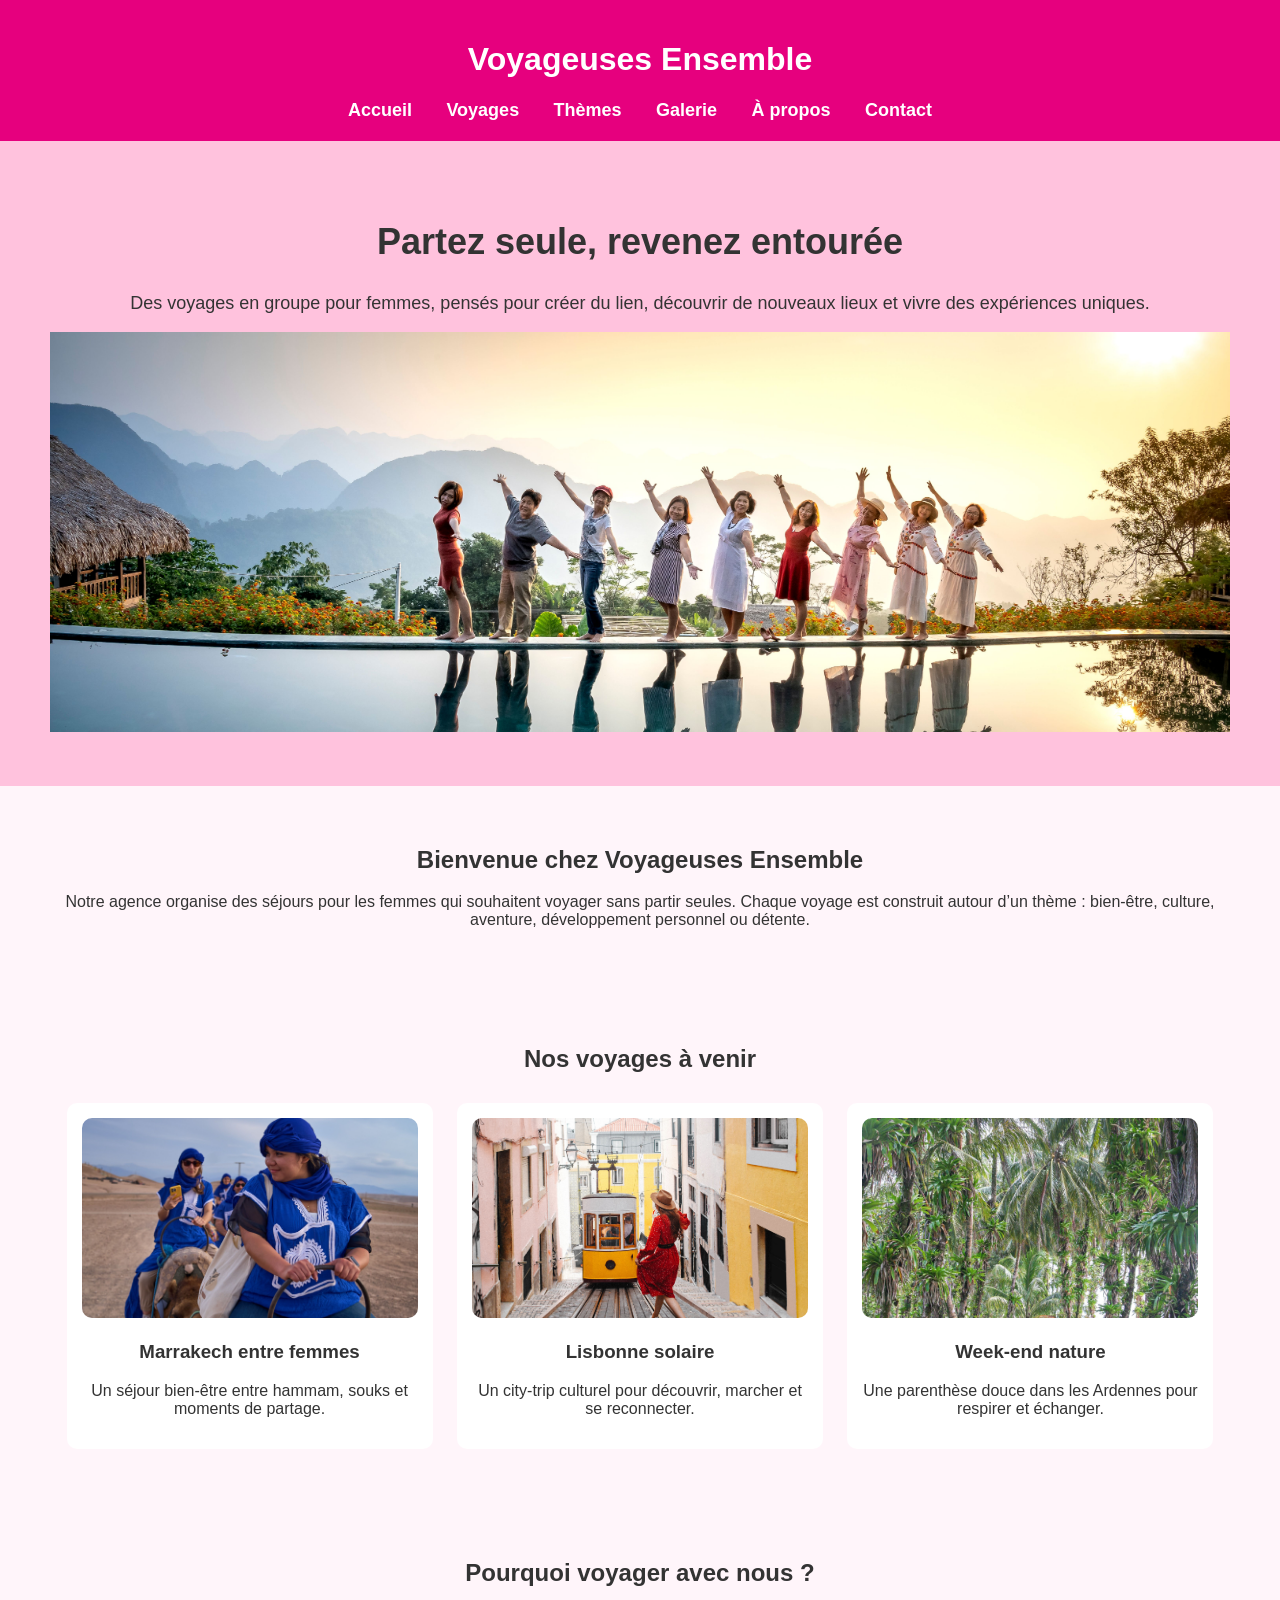
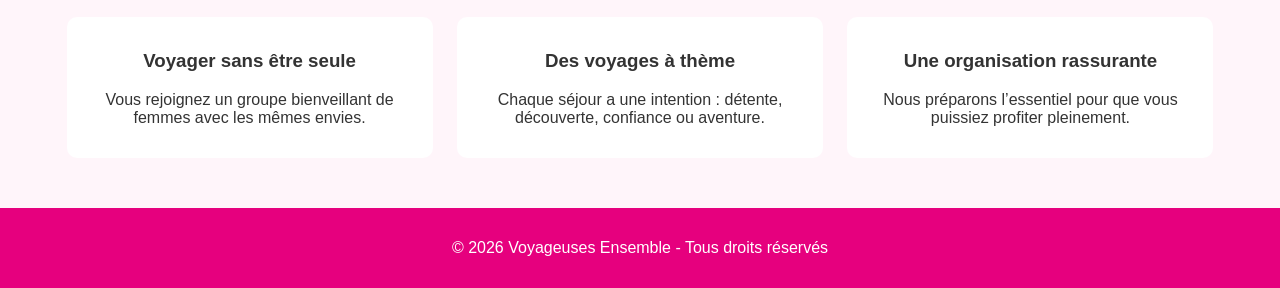
<file: index.html>
<!DOCTYPE html>
<html lang="fr">
<head>
    <meta charset="UTF-8">
    <title>Voyageuses Ensemble - Accueil</title>
    <link rel="stylesheet" href="style.css">
</head>
<body>

<header>
    <h1>Voyageuses Ensemble</h1>

    <nav>
        <a href="index.html">Accueil</a>
        <a href="voyages.html">Voyages</a>
        <a href="themes.html">Thèmes</a>
        <a href="galerie.html">Galerie</a>
        <a href="apropos.html">À propos</a>
        <a href="contact.html">Contact</a>
    </nav>
</header>

<section class="hero">
    <h2>Partez seule, revenez entourée</h2>
    <p>
        Des voyages en groupe pour femmes, pensés pour créer du lien,
        découvrir de nouveaux lieux et vivre des expériences uniques.
    </p>
    <img src="images/hero.jpg" alt="Voyage entre femmes">
</section>

<section class="presentation">
    <h2>Bienvenue chez Voyageuses Ensemble</h2>
    <p>
        Notre agence organise des séjours pour les femmes qui souhaitent voyager
        sans partir seules. Chaque voyage est construit autour d’un thème :
        bien-être, culture, aventure, développement personnel ou détente.
    </p>
</section>

<section class="destinations-populaires">
    <h2>Nos voyages à venir</h2>

    <div class="cartes">
        <div class="carte">
            <img src="images/marrakech.jpg" alt="Voyage bien-être à Marrakech">
            <h3>Marrakech entre femmes</h3>
            <p>Un séjour bien-être entre hammam, souks et moments de partage.</p>
        </div>

        <div class="carte">
            <img src="images/lisbonne.jpg" alt="Voyage culturel à Lisbonne">
            <h3>Lisbonne solaire</h3>
            <p>Un city-trip culturel pour découvrir, marcher et se reconnecter.</p>
        </div>

        <div class="carte">
            <img src="images/ardennes.jpg" alt="Week-end nature dans les Ardennes">
            <h3>Week-end nature</h3>
            <p>Une parenthèse douce dans les Ardennes pour respirer et échanger.</p>
        </div>
    </div>
</section>

<section class="avantages">
    <h2>Pourquoi voyager avec nous ?</h2>

    <div class="cartes">
        <div class="carte">
            <h3>Voyager sans être seule</h3>
            <p>Vous rejoignez un groupe bienveillant de femmes avec les mêmes envies.</p>
        </div>

        <div class="carte">
            <h3>Des voyages à thème</h3>
            <p>Chaque séjour a une intention : détente, découverte, confiance ou aventure.</p>
        </div>

        <div class="carte">
            <h3>Une organisation rassurante</h3>
            <p>Nous préparons l’essentiel pour que vous puissiez profiter pleinement.</p>
        </div>
    </div>
</section>

<footer>
    <p>© 2026 Voyageuses Ensemble - Tous droits réservés</p>
</footer>

</body>
</html>
</file>
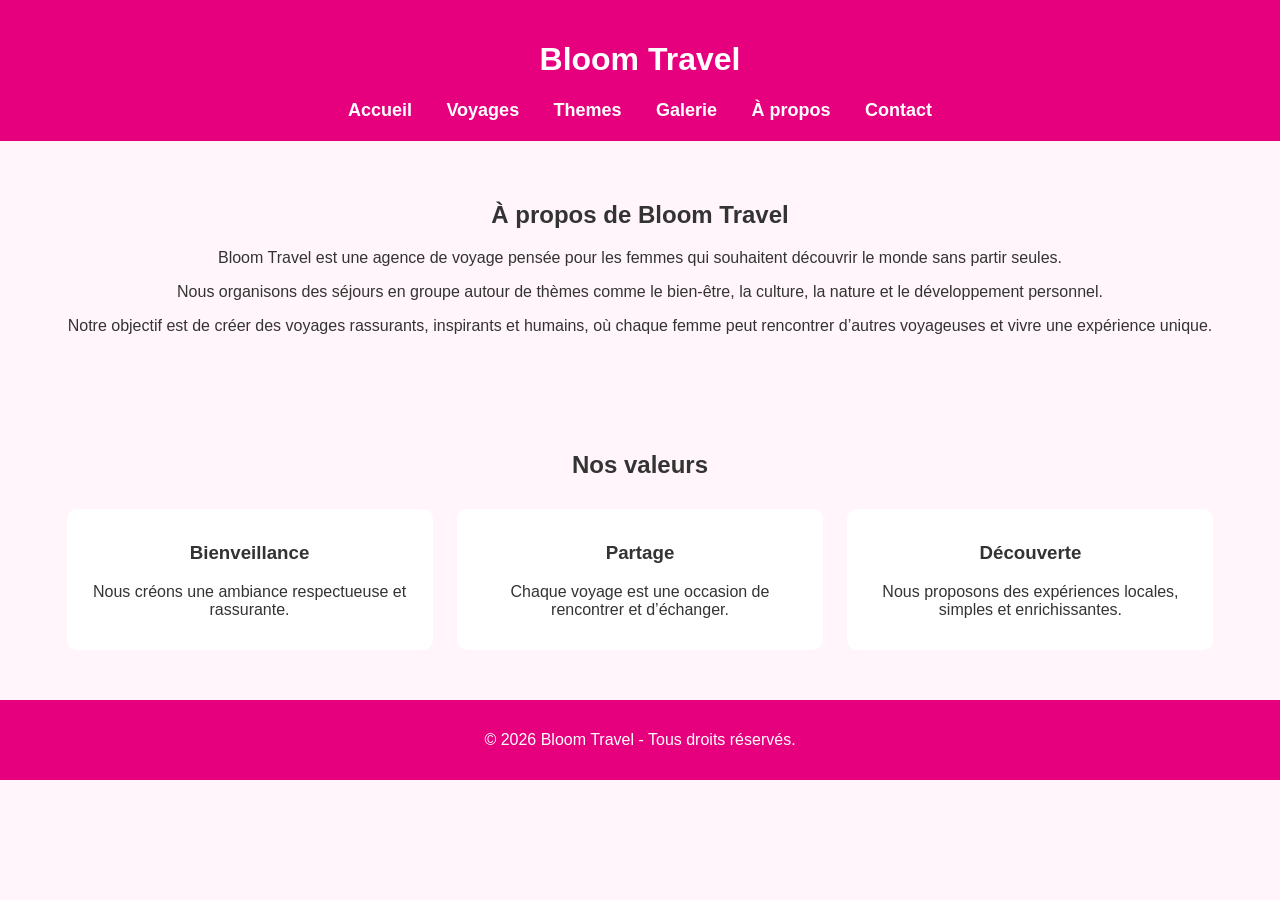
<file: apropos.html>
<!DOCTYPE html>
<html lang="fr">
<head>
    <meta charset="UTF-8">
    <title>À propos - Bloom Travel</title>
    <link rel="stylesheet" href="style.css">
</head>

<body>

<header>
    <h1>Bloom Travel</h1>

    <nav>
        <a href="index.html">Accueil</a>
        <a href="voyages.html">Voyages</a>
        <a href="themes.html">Themes</a>
        <a href="galerie.html">Galerie</a>
        <a href="apropos.html">À propos</a>
        <a href="contact.html">Contact</a>
    </nav>
</header>

<section>
    <h2>À propos de Bloom Travel</h2>

    <p>
        Bloom Travel est une agence de voyage pensée pour les femmes qui souhaitent
        découvrir le monde sans partir seules.
    </p>

    <p>
        Nous organisons des séjours en groupe autour de thèmes comme le bien-être,
        la culture, la nature et le développement personnel.
    </p>

    <p>
        Notre objectif est de créer des voyages rassurants, inspirants et humains,
        où chaque femme peut rencontrer d’autres voyageuses et vivre une expérience unique.
    </p>
</section>

<section>
    <h2>Nos valeurs</h2>

    <div class="carte">
        <h3>Bienveillance</h3>
        <p>Nous créons une ambiance respectueuse et rassurante.</p>
    </div>

    <div class="carte">
        <h3>Partage</h3>
        <p>Chaque voyage est une occasion de rencontrer et d’échanger.</p>
    </div>

    <div class="carte">
        <h3>Découverte</h3>
        <p>Nous proposons des expériences locales, simples et enrichissantes.</p>
    </div>
</section>

<footer>
    <p>© 2026 Bloom Travel - Tous droits réservés.</p>
</footer>

</body>
</html>
</file>
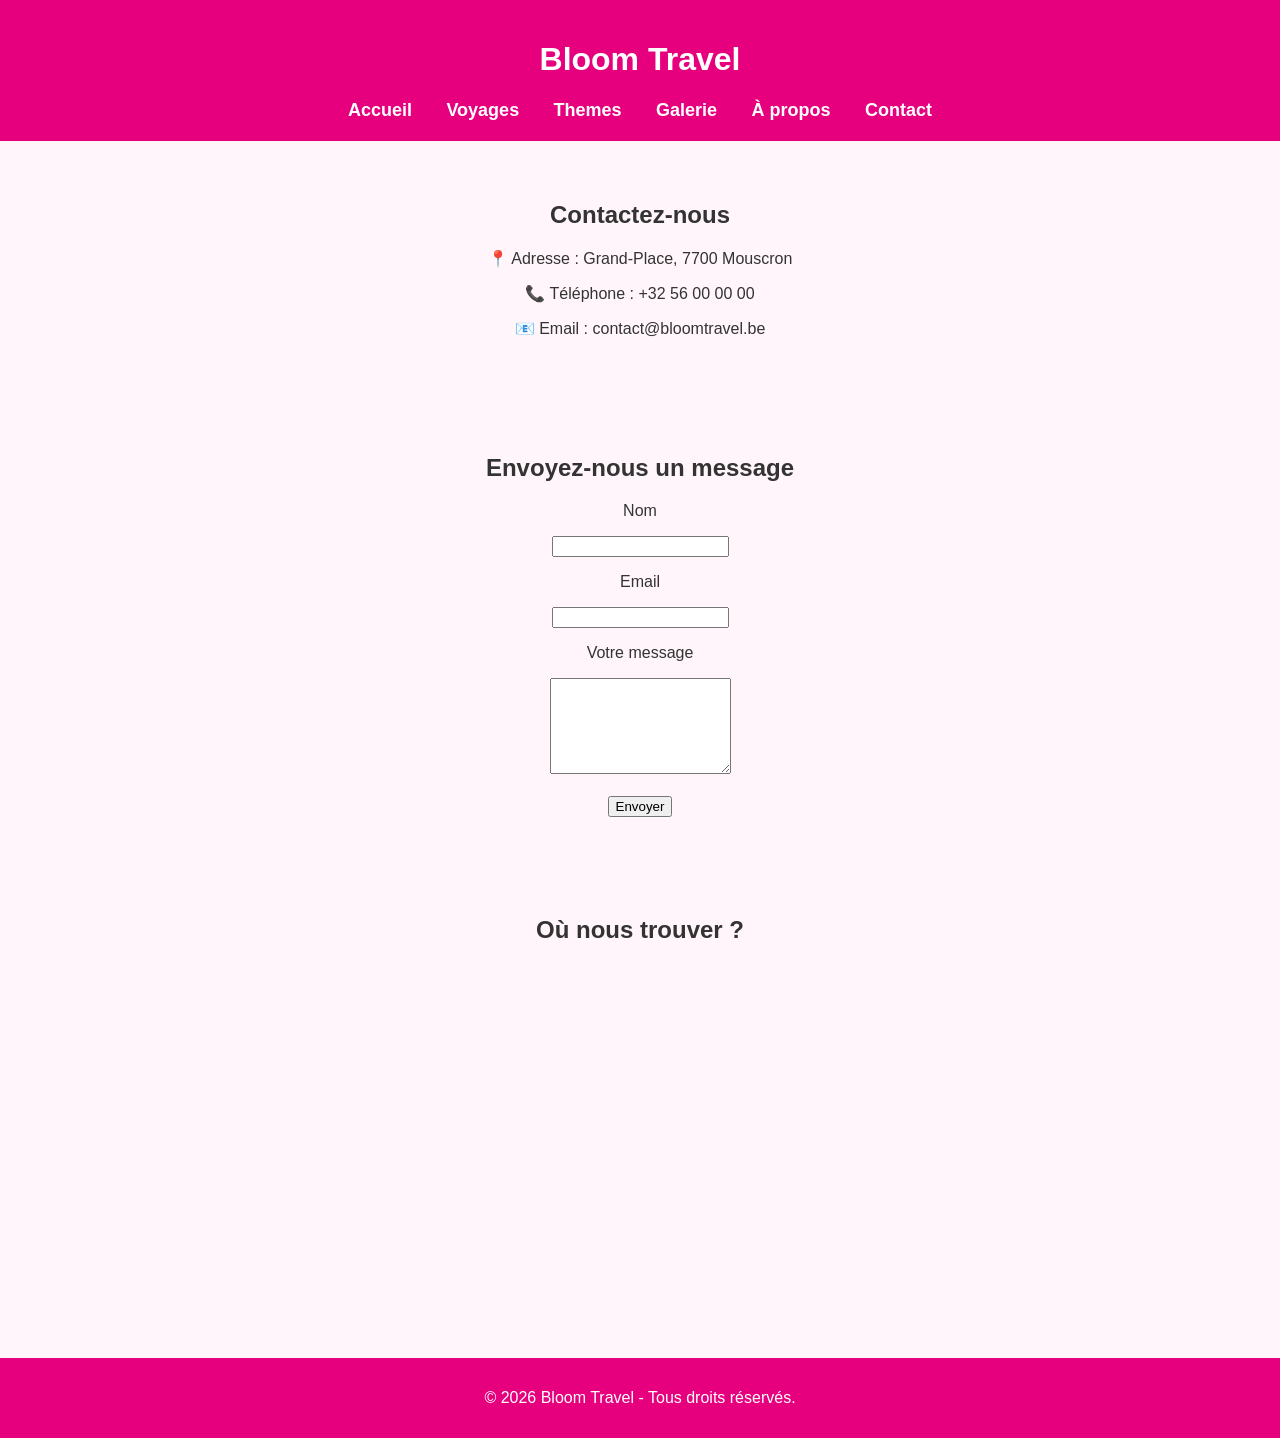
<file: contact.html>
<!DOCTYPE html>
<html lang="fr">
<head>
    <meta charset="UTF-8">
    <title>Contact - Bloom Travel</title>
    <link rel="stylesheet" href="style.css">
</head>

<body>

<header>
    <h1>Bloom Travel</h1>

    <nav>
        <a href="index.html">Accueil</a>
        <a href="voyages.html">Voyages</a>
        <a href="themes.html">Themes</a>
        <a href="galerie.html">Galerie</a>
        <a href="apropos.html">À propos</a>
        <a href="contact.html">Contact</a>
    </nav>
</header>

<section>

    <h2>Contactez-nous</h2>

    <p>📍 Adresse : Grand-Place, 7700 Mouscron</p>

    <p>📞 Téléphone : +32 56 00 00 00</p>

    <p>📧 Email : contact@bloomtravel.be</p>

</section>

<section>

    <h2>Envoyez-nous un message</h2>

    <form>

        <p>Nom</p>
        <input type="text">

        <p>Email</p>
        <input type="email">

        <p>Votre message</p>
        <textarea rows="6"></textarea>

        <br><br>

        <input type="submit" value="Envoyer">

    </form>

</section>

<section>

    <h2>Où nous trouver ?</h2>

    <iframe
        src="https://www.google.com/maps?q=Grand-Place%20Mouscron&output=embed"
        width="100%"
        height="350"
        style="border:0;">
    </iframe>

</section>

<footer>

    <p>© 2026 Bloom Travel - Tous droits réservés.</p>

</footer>

</body>
</html>
</file>
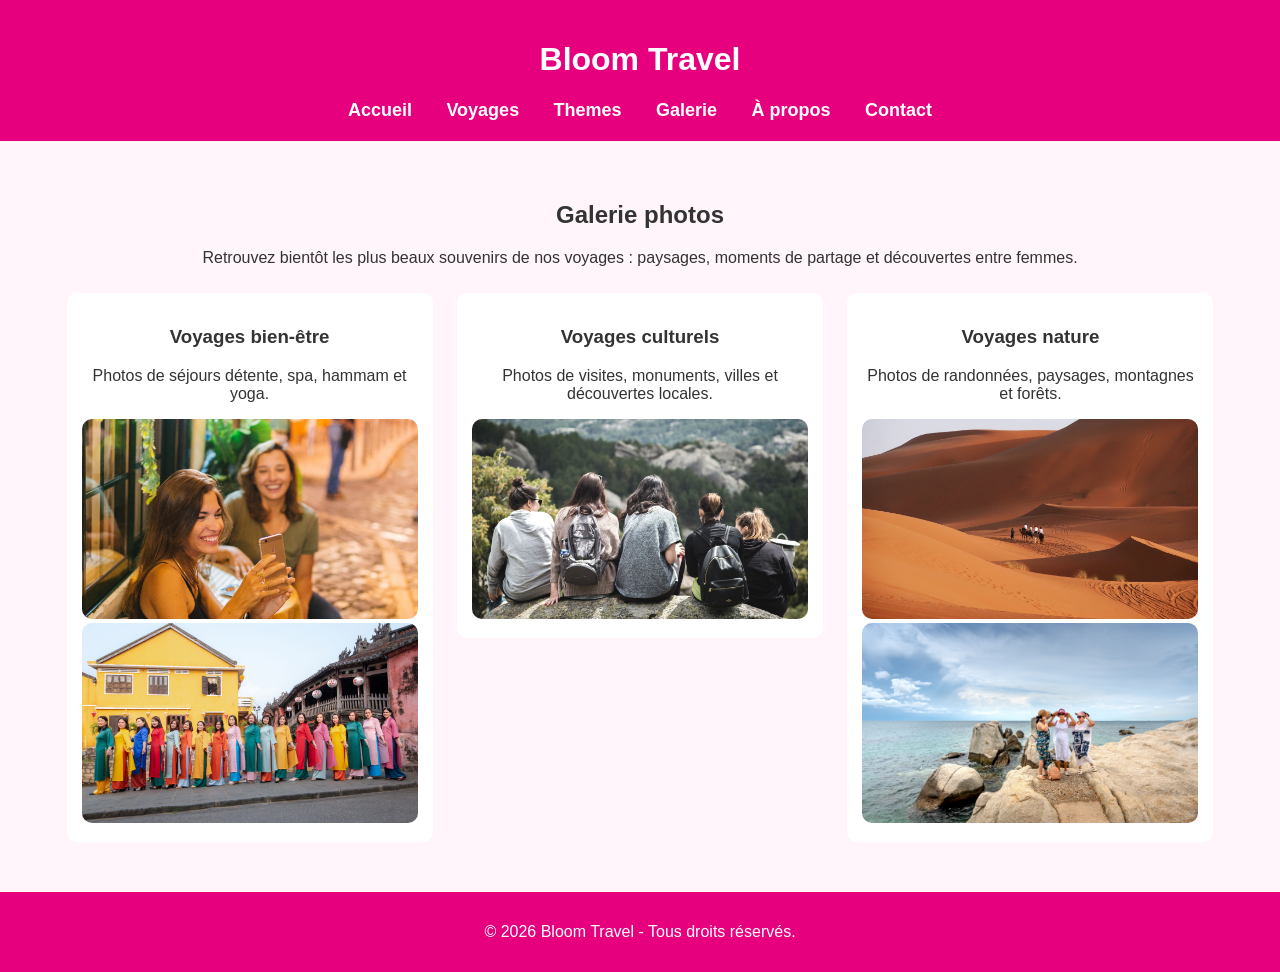
<file: galerie.html>
<!DOCTYPE html>
<html lang="fr">
<head>
    <meta charset="UTF-8">
    <title>Galerie - Bloom Travel</title>
    <link rel="stylesheet" href="style.css">
</head>

<body>

<header>
    <h1>Bloom Travel</h1>

    <nav>
        <a href="index.html">Accueil</a>
        <a href="voyages.html">Voyages</a>
        <a href="themes.html">Themes</a>
        <a href="galerie.html">Galerie</a>
        <a href="apropos.html">À propos</a>
        <a href="contact.html">Contact</a>
    </nav>
</header>

<section>
    <h2>Galerie photos</h2>

    <p>
        Retrouvez bientôt les plus beaux souvenirs de nos voyages :
        paysages, moments de partage et découvertes entre femmes.
    </p>
     
     

    <div class="carte">
        <h3>Voyages bien-être</h3>
        <p>Photos de séjours détente, spa, hammam et yoga.</p>
        <img src="images/image 2.jpg" alt="voyage détente">
        <img src="images/image 5.jpg" alt="voyage détente">
    </div>

    <div class="carte">
        <h3>Voyages culturels</h3>
        <p>Photos de visites, monuments, villes et découvertes locales.</p>
        <img src="images/image 3.jpg" alt="voyage culturel">
    </div>

    <div class="carte">
        <h3>Voyages nature</h3>
        <p>Photos de randonnées, paysages, montagnes et forêts.</p>
        <img src="images/image 1.jpg" alt="voyage nature">
        <img src="images/image 4.jpg" alt="voyage nature">
    </div>
</section>

<footer>
    <p>© 2026 Bloom Travel - Tous droits réservés.</p>
</footer>

</body>
</html>
</file>
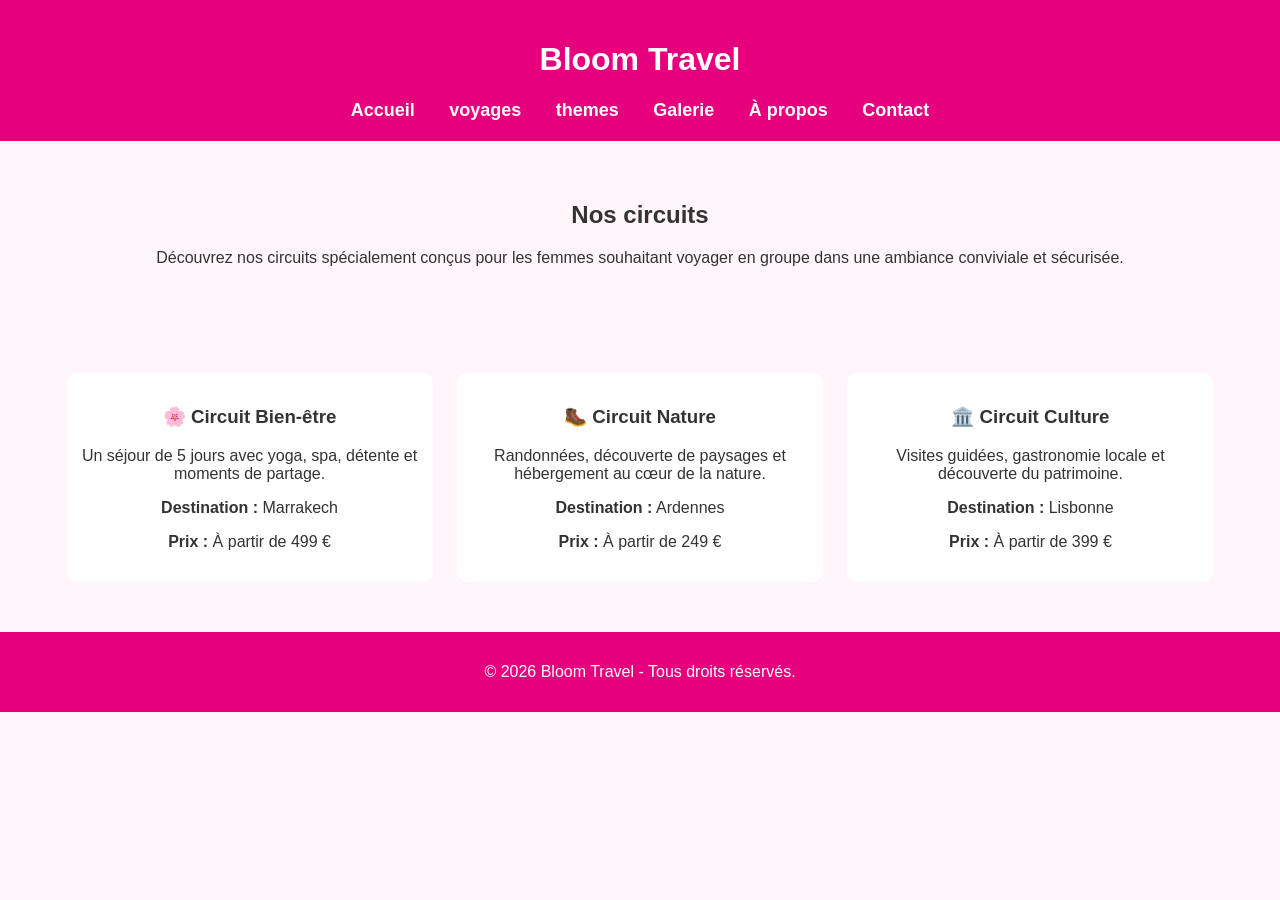
<file: themes.html>
<!DOCTYPE html>
<html lang="fr">
<head>
    <meta charset="UTF-8">
    <title>Circuits - Bloom Travel</title>
    <link rel="stylesheet" href="style.css">
</head>

<body>

<header>

    <h1>Bloom Travel</h1>

    <nav>
        <a href="index.html">Accueil</a>
        <a href="voyages.html">voyages</a>
        <a href="themes.html">themes</a>
        <a href="galerie.html">Galerie</a>
        <a href="apropos.html">À propos</a>
        <a href="contact.html">Contact</a>
    </nav>

</header>

<section>

    <h2>Nos circuits</h2>

    <p>
        Découvrez nos circuits spécialement conçus pour les femmes souhaitant
        voyager en groupe dans une ambiance conviviale et sécurisée.
    </p>

</section>

<section>

    <div class="carte">

        <h3>🌸 Circuit Bien-être</h3>

        <p>
            Un séjour de 5 jours avec yoga, spa, détente et moments de partage.
        </p>

        <p><strong>Destination :</strong> Marrakech</p>

        <p><strong>Prix :</strong> À partir de 499 €</p>

    </div>

    <div class="carte">

        <h3>🥾 Circuit Nature</h3>

        <p>
            Randonnées, découverte de paysages et hébergement au cœur de la nature.
        </p>

        <p><strong>Destination :</strong> Ardennes</p>

        <p><strong>Prix :</strong> À partir de 249 €</p>

    </div>

    <div class="carte">

        <h3>🏛️ Circuit Culture</h3>

        <p>
            Visites guidées, gastronomie locale et découverte du patrimoine.
        </p>

        <p><strong>Destination :</strong> Lisbonne</p>

        <p><strong>Prix :</strong> À partir de 399 €</p>

    </div>

</section>

<footer>

    <p>© 2026 Bloom Travel - Tous droits réservés.</p>

</footer>

</body>
</html>
</file>
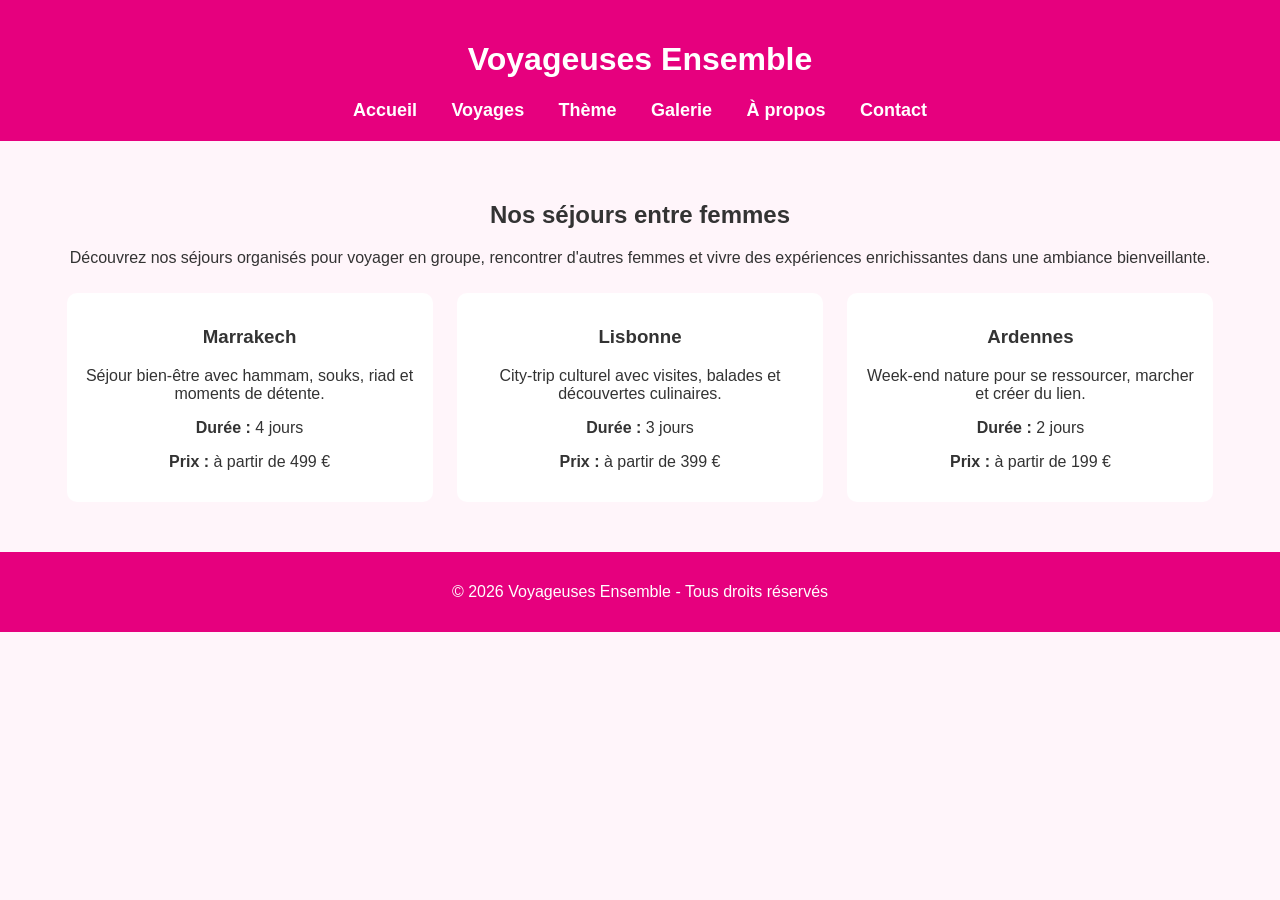
<file: voyages.html>
<!DOCTYPE html>
<html lang="fr">
<head>
    <meta charset="UTF-8">
    <title>Nos séjours - Voyageuses Ensemble</title>
    <link rel="stylesheet" href="style.css">
</head>
<body>

<header>
    <h1>Voyageuses Ensemble</h1>

    <nav>
        <a href="index.html">Accueil</a>
        <a href="voyages.html">Voyages</a>
        <a href="themes.html">Thème</a>
        <a href="galerie.html">Galerie</a>
        <a href="apropos.html">À propos</a>
        <a href="contact.html">Contact</a>
    </nav>
</header>

<section>
    <h2>Nos séjours entre femmes</h2>

    <p>
        Découvrez nos séjours organisés pour voyager en groupe, rencontrer d'autres femmes
        et vivre des expériences enrichissantes dans une ambiance bienveillante.
    </p>

    <div class="carte">
        <h3>Marrakech</h3>
        <p>Séjour bien-être avec hammam, souks, riad et moments de détente.</p>
        <p><strong>Durée :</strong> 4 jours</p>
        <p><strong>Prix :</strong> à partir de 499 €</p>
    </div>

    <div class="carte">
        <h3>Lisbonne</h3>
        <p>City-trip culturel avec visites, balades et découvertes culinaires.</p>
        <p><strong>Durée :</strong> 3 jours</p>
        <p><strong>Prix :</strong> à partir de 399 €</p>
    </div>

    <div class="carte">
        <h3>Ardennes</h3>
        <p>Week-end nature pour se ressourcer, marcher et créer du lien.</p>
        <p><strong>Durée :</strong> 2 jours</p>
        <p><strong>Prix :</strong> à partir de 199 €</p>
    </div>

</section>

<footer>
    <p>© 2026 Voyageuses Ensemble - Tous droits réservés</p>
</footer>

</body>
</html>
</file>
<file: style.css>
/* ---------------------------
   Style général du site
---------------------------- */

body {
    background-color: #FFF5FA;
    font-family: Arial, sans-serif;
    margin: 0;
    color: #333333;
}

/* ---------------------------
   En-tête
---------------------------- */

header {
    background-color: #E6007E;
    color: white;
    text-align: center;
    padding: 20px;
}

/* ---------------------------
   Menu
---------------------------- */

nav {
    margin-top: 15px;
}

nav a {
    color: white;
    text-decoration: none;
    margin: 15px;
    font-size: 18px;
    font-weight: bold;
}

nav a:hover {
    color: #FFD6EA;
}

/* ---------------------------
   Bannière
---------------------------- */

.hero {
    text-align: center;
    padding: 50px;
    background-color: #FFC2DD;
}

.hero img {
    width: 100%;
    height: 400px;
    object-fit: cover;
}

.hero h2 {
    font-size: 36px;
}

.hero p {
    font-size: 18px;
}

/* ---------------------------
   Bouton
---------------------------- */

.bouton {
    background-color: #FF1493;
    color: white;
    text-decoration: none;
    padding: 12px 25px;
    border-radius: 5px;
}

/* ---------------------------
   Sections
---------------------------- */

section {
    text-align: center;
    padding: 40px;
}

/* ---------------------------
   Cartes
---------------------------- */

.carte {
    display: inline-block;
    width: 28%;
    background-color: white;
    margin: 10px;
    padding: 15px;
    border-radius: 10px;
    vertical-align: top;
}

/* ---------------------------
   Images
---------------------------- */

.carte img {
    width: 100%;
    height: 200px;
    object-fit: cover;
    border-radius: 10px;
}
/* ---------------------------
   Pied de page
---------------------------- */

footer {
    background-color: #E6007E;
    color: white;
    text-align: center;
    padding: 15px;
}
</file>
